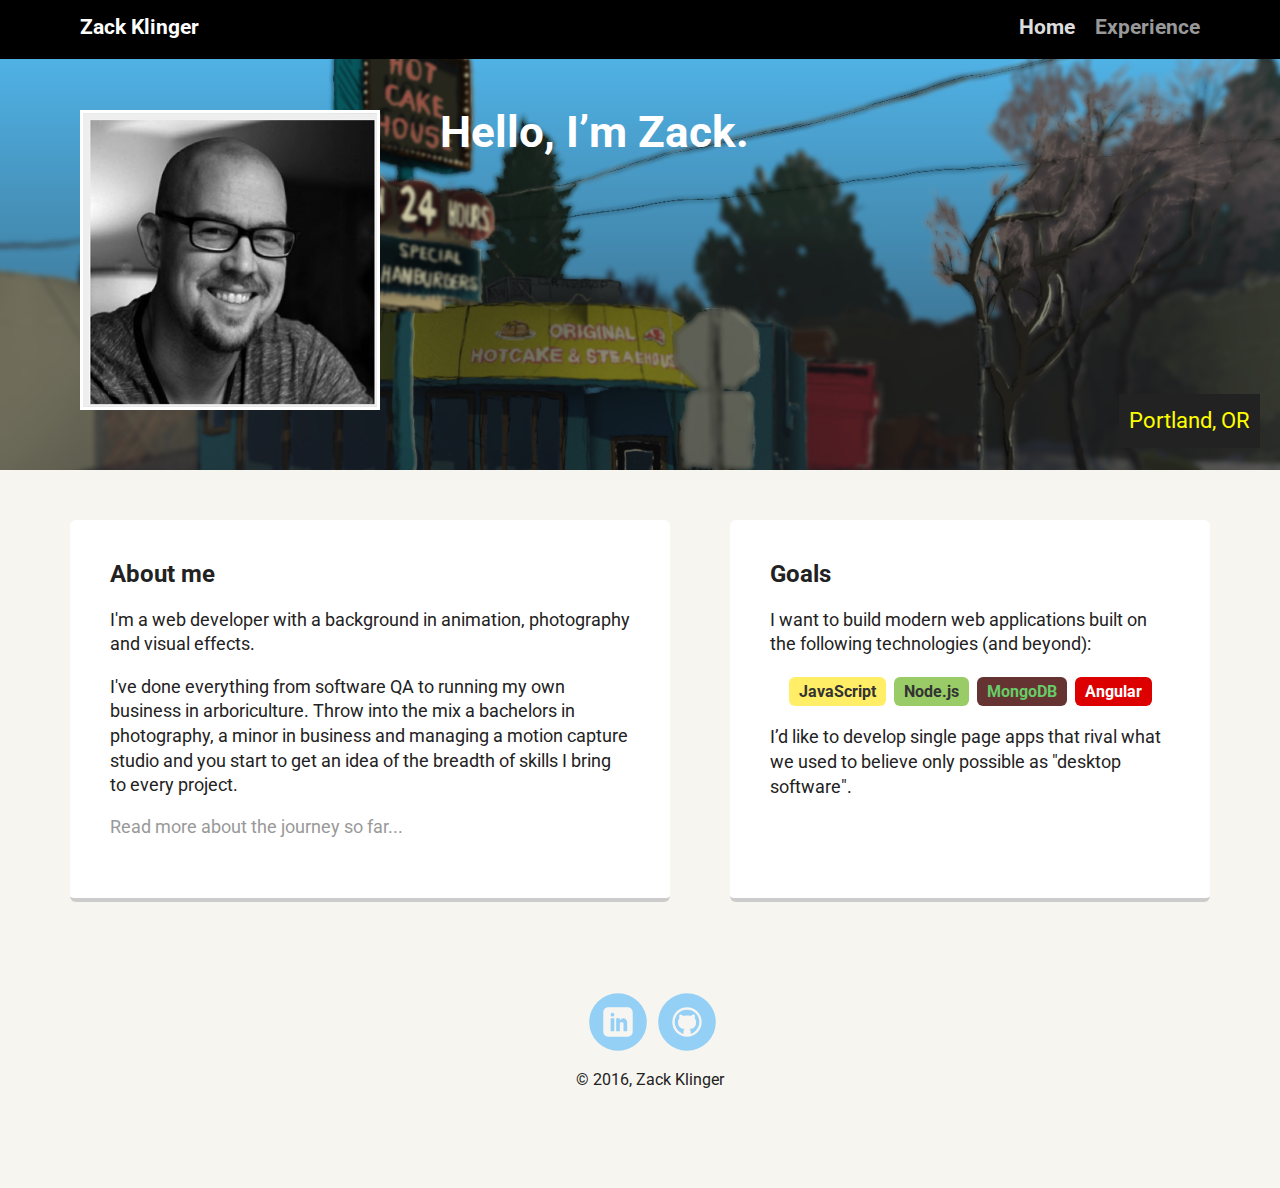
<file: index.html>
<!doctype html>
<html lang="en">
<head>
  <meta charset="utf-8">
  <title>Zack Klinger | Web Developer | Portland, OR</title>
  <meta name="viewport" content="width=device-width, initial-scale=1.0">
  <link rel="stylesheet" href="styles.css">
  <link href="https://fonts.googleapis.com/css?family=Muli%7CRoboto:400,300,500,700,900" rel="stylesheet"></head>
  <body>

    <div class="main-nav clearfix">
        <ul class="nav">
          <li class="name">Zack Klinger</li>
          <li><a href="index.html" class="current">Home</a></li>
          <li><a href="experience.html">Experience</a></li>
        </ul>
    </div>

    <header>
      <div class="header-content">
        <img src="images/profile_picture_001.png" alt="Image of Zack Klinger" class="profile-image">
        <h1 class="tag name">Hello, I’m Zack.</h1>
        <p class="tag location">Portland, OR</p>
      </div>
    </header>

    <main class="flex">
      <div class="card">
        <h2>About me</h2>
        <p>I'm a web developer with a background in animation, photography and visual effects.</p>
        <p>I've done everything from software QA to running my own business in arboriculture.  Throw into the mix
        a bachelors in photography, a minor in business and managing a motion capture studio and you start to get an idea of the breadth
        of skills I bring to every project.</p>
        <p><a href="experience.html">Read more about the journey so far...</a></p>
      </div> 

      <div class="card">
        <h2>Goals</h2>
        <p>I want to build modern web applications built on the following technologies (and beyond):</p>
        <ul class="skills">
          <li class="js">JavaScript</li>
          <li class="nodejs">Node.js</li>
          <li class="mongodb">MongoDB</li>
          <li class="angular">Angular</li>
        </ul>
        <p>I’d like to develop single page apps that rival what we used to believe only possible as "desktop software".</p>
      </div> 

    </main>
    <footer>
      <ul>
        <li><a href="https://www.linkedin.com/in/zack-klinger-213606a" class="social linkedin">LinkedIn</a></li>
        <li><a href="https://github.com/zklinger2000" class="social github">Github</a></li>
      </ul>
      <p class="copyright">&copy; 2016, Zack Klinger</p>
    </footer>
  </body>
  </html>
</file>
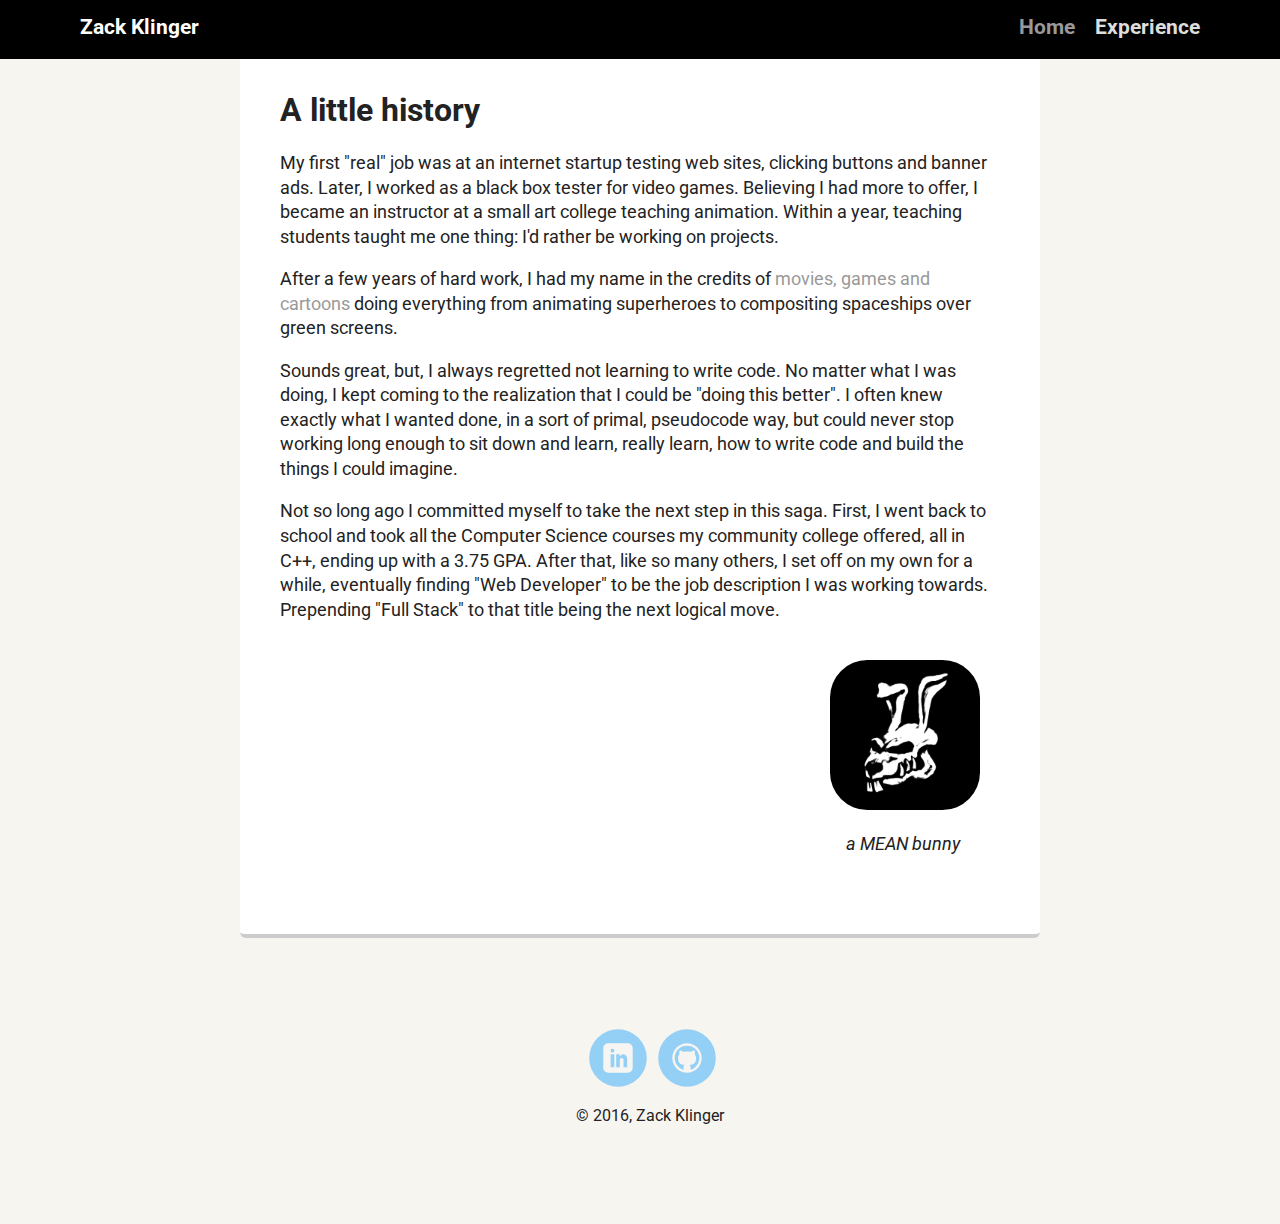
<file: experience/index.html>
<!doctype html>
<html lang="en">
<head>
  <meta charset="utf-8">
  <title>Zack Klinger | Web Developer | Portland, OR</title>
  <meta name="viewport" content="width=device-width, initial-scale=1.0">
  <link rel="stylesheet" href="../styles.css">
  <link href="https://fonts.googleapis.com/css?family=Muli%7CRoboto:400,300,500,700,900" rel="stylesheet"></head>
  <body>

    <div class="main-nav">
        <ul class="nav">
          <li class="name">Zack Klinger</li>
          <li><a href="/">Home</a></li>
          <li><a href="/experience" class="current">Experience</a></li>
        </ul>
    </div>

    <main class="flex">
      <div class="card lg">
        <h1>A little history</h1>
        <p>
          My first "real" job was at an internet startup testing web 
          sites, clicking buttons and banner ads.  Later, I worked as a black box 
          tester for video games.  Believing I had more to offer, I became an
          instructor at a small art college teaching animation.
          Within a year, teaching students taught me one thing: I'd rather be 
          working on projects.
        </p>
        <p>
          After a few years of hard work, I had my name in the credits of 
          <a href="http://www.imdb.com/name/nm2699540/">movies, games and cartoons</a>
          doing everything from animating superheroes to compositing spaceships over
          green screens.
        </p>
        <p>
          Sounds great, but, I always regretted not learning to write code.  No 
          matter what I was doing, I kept coming to the realization that I could be 
          "doing this better".  I often knew exactly what I wanted done, in a sort of
          primal, pseudocode way, but could never stop working long enough to sit 
          down and learn, really learn, how to write code and build the things I 
          could imagine.
        </p>
        <p>
          Not so long ago I committed myself to take the next step in this saga.  First,
          I went back to school and took all the Computer Science courses my community 
          college offered, all in C++, ending up with a 3.75 GPA.  After that, like so 
          many others, I set off on my own for a while, eventually finding "Web Developer"
          to be the job description I was working towards.  Prepending "Full Stack" to
          that title being the next logical move.
        </p>
        <div class="wrapper">
          <img src="../images/strc_icon_skull_bunny_800x800.png" alt="a MEAN bunny" class="bunny"/>
          <p class="bunny-text">a MEAN bunny</p>
        </div>
      </div> 
    </main>

    <footer>
      <ul>
        <li><a href="https://www.linkedin.com/in/zack-klinger-213606a" class="social linkedin">LinkedIn</a></li>
        <li><a href="https://github.com/zklinger2000" class="social github">Github</a></li>
      </ul>
      <p class="copyright">&copy; 2016, Zack Klinger</p>
    </footer>
  </body>
  </html>
</file>
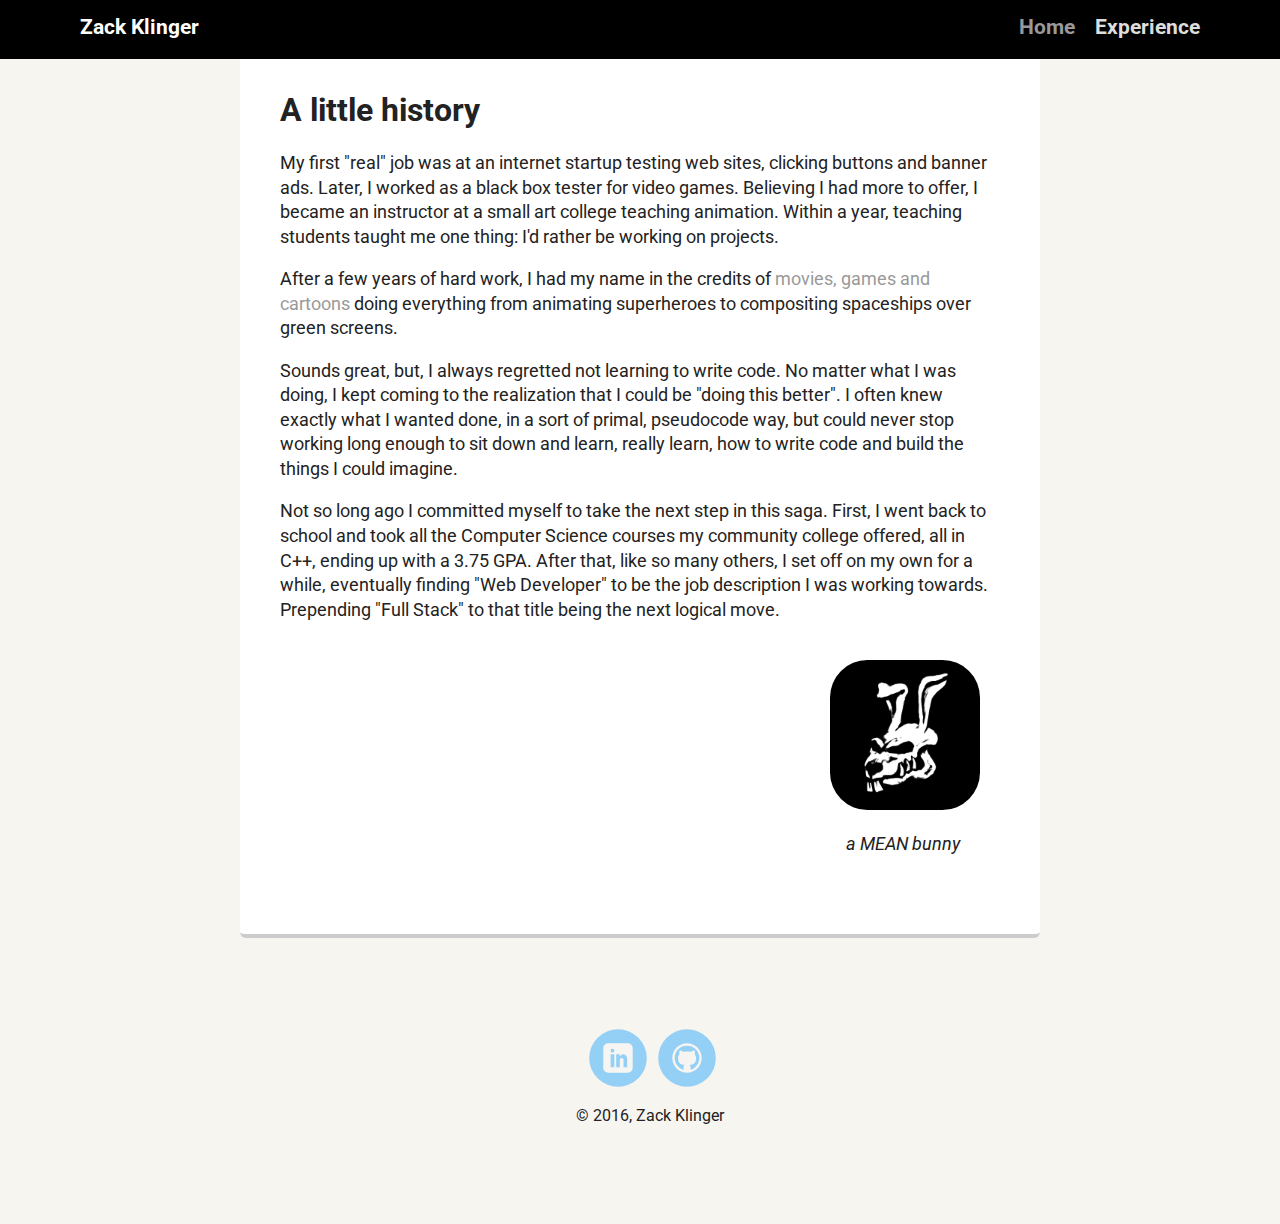
<file: experience.html>
<!doctype html>
<html lang="en">
<head>
  <meta charset="utf-8">
  <title>Zack Klinger | Web Developer | Portland, OR</title>
  <meta name="viewport" content="width=device-width, initial-scale=1.0">
  <link rel="stylesheet" href="styles.css">
  <link href="https://fonts.googleapis.com/css?family=Muli%7CRoboto:400,300,500,700,900" rel="stylesheet"></head>
  <body>

    <div class="main-nav">
        <ul class="nav">
          <li class="name">Zack Klinger</li>
          <li><a href="index.html">Home</a></li>
          <li><a href="experience.html" class="current">Experience</a></li>
        </ul>
    </div>

    <main class="flex">
      <div class="card lg">
        <h1>A little history</h1>
        <p>
          My first "real" job was at an internet startup testing web 
          sites, clicking buttons and banner ads.  Later, I worked as a black box 
          tester for video games.  Believing I had more to offer, I became an
          instructor at a small art college teaching animation.
          Within a year, teaching students taught me one thing: I'd rather be 
          working on projects.
        </p>
        <p>
          After a few years of hard work, I had my name in the credits of 
          <a href="http://www.imdb.com/name/nm2699540/">movies, games and cartoons</a>
          doing everything from animating superheroes to compositing spaceships over
          green screens.
        </p>
        <p>
          Sounds great, but, I always regretted not learning to write code.  No 
          matter what I was doing, I kept coming to the realization that I could be 
          "doing this better".  I often knew exactly what I wanted done, in a sort of
          primal, pseudocode way, but could never stop working long enough to sit 
          down and learn, really learn, how to write code and build the things I 
          could imagine.
        </p>
        <p>
          Not so long ago I committed myself to take the next step in this saga.  First,
          I went back to school and took all the Computer Science courses my community 
          college offered, all in C++, ending up with a 3.75 GPA.  After that, like so 
          many others, I set off on my own for a while, eventually finding "Web Developer"
          to be the job description I was working towards.  Prepending "Full Stack" to
          that title being the next logical move.
        </p>
        <div class="wrapper">
          <img src="images/strc_icon_skull_bunny_800x800.png" alt="a MEAN bunny" class="bunny"/>
          <p class="bunny-text">a MEAN bunny</p>
        </div>
      </div> 
    </main>

    <footer>
      <ul>
        <li><a href="https://www.linkedin.com/in/zack-klinger-213606a" class="social linkedin">LinkedIn</a></li>
        <li><a href="https://github.com/zklinger2000" class="social github">Github</a></li>
      </ul>
      <p class="copyright">&copy; 2016, Zack Klinger</p>
    </footer>
  </body>
  </html>
</file>
<file: styles.css>
/* Global Layout Set-up */
* { 
  box-sizing: border-box;
}
  
body {
  margin: 0;
  padding: 0;
  text-align: center;
  font-family: 'Roboto', sans-serif;
  color: #222;
  background: #f7f5f0;
}

p {
  font-size: 1.1em;
  line-height: 1.5em;
}
/* Link Styles */

a {
  text-decoration: none;
  color: #999;
}
a:hover {
  color: #6633ff;
}

/* Section Styles */

.main-nav {
  width: 100%;
  background: black;
  min-height: 30px;
  padding: 10px;
  text-align: center;
  z-index: 1000;
}
.nav {
  display: block;
  justify-content: space-around;
  font-weight: 700;
  list-style-type: none;
  margin: 0 auto;
  padding: 0;
}

.name {
    display: block;
    margin-right: auto;
    color: white;
}
.nav li {
  padding: 5px 10px 10px 10px;
}
.nav a {
  transition: all .5s;
}
.nav a:hover {
  color: white;
}
.nav a.current {
  color: #DDD;
}

header {
  text-align: center;
  background: url('images/pancake_daytime_output_083.jpg') no-repeat top center ;
  background-size: cover;
  overflow: hidden;
  line-height: 1.5;
  min-height: 400px;
  position: relative;
}
.profile-image {
  margin-top: 20px;
  width: 200px;
  height: 200px;
  border: 3px solid white;
}
.tag {
  padding: 10px;
} 
.tag.name {
  font-size: 1.5em;
}
.location {
  background-color: #222;
  color: yellow;
  font-size: 1.1em;
  position: absolute;
  bottom: 0;
  right: 20px;
}
.card {
  display: inline-block;
  margin: 30px;
  padding: 20px 40px 40px;
  max-width: 600px;
  text-align: left;
  background: #fff;
  border-bottom: 4px solid #ccc;
  border-radius: 6px;
  transition: all .5s;
}

.card.lg {
  max-width: 800px;
}
.wrapper {
  text-align: right;
}
.bunny {
  border-radius: 25%;
  width: 150px;
  height: 150px;
  margin: 20px;
}
.bunny-text {
  position: relative;
  bottom: 20px;
  right: 40px;
  font-style: italic;
}

ul.skills {
  padding: 0;
  text-align: center;
  font-size: 1.1em;
  font-weight: bold;
}

.skills li {
  border-radius: 6px;
  display: inline-block;
  padding: 5px 10px;
  margin: 2px;
}

li.js {
  background-color: #fe6;
  color: #333;}
li.nodejs {
  background-color: #9c6;
  color: #333;}
li.mongodb {
  background-color: #633;
  color: #6c6;}
li.angular {
  background-color: #d00;
  color: #fff;}

footer {
  width: 100%;
  min-height: 30px;
  padding: 20px 0 40px 20px;
}

footer .copyright {
  top: -8px;
  font-size: 1em;
}

footer ul {
  list-style-type: none;
  margin: 0;
  padding: 0;
}

footer ul li {
  display: inline-block;
}

a.social {
  display: inline-block;
  text-indent: -9999px;
  margin-left: 5px;
  width: 60px;
  height: 60px;
  background-size: 60px 60px;
  opacity: .4;
  transition: all .5s;
}
a.linkedin {
  background-image: url(images/linkedin.svg);
}
a.github {
  background-image: url(images/github.svg);
}
a.social:hover {
  opacity: 1;
}
.clearfix {
  clear: both;
}

/* Styles for larger screens */
@media screen and (min-width: 720px) {
  
  .flex {
      display: -ms-flexbox;      /* TWEENER - IE 10 */
      display: flex; 
      max-width: 1200px;
      -ms-flex-pack: distribute;
      justify-content: space-around;
      margin: 0 auto;
  }

  header {
    min-height: 470px;
    padding-top: 60px;
  }
  
  .tag.name {
    vertical-align: top;
    margin-left: 50px;
    font-size: 2.75em;
  }


  .nav {
    max-width: 1200px;
    padding: 0 30px;
    display: flex;
  }
  
  .main-nav {
    font-size: 1.3em;
    position: fixed;
    top: 0;
  }

  .profile-image {
    float: left;
    margin-left: 40px;
    margin-top: 50px;
    width: 300px;
    height: 300px;
  }
  
  .header-content {
    max-width: 1200px;
    margin: 0 auto;
    display: flex;
  }

  .location {
    font-size: 1.4em;
  }

  a.social {
    width: 60px;
    height: 60px;
    background-size: 60px 60px;
  }

  main {
    padding-top: 20px;
  }

  main p {
    font-size: 1.1em;
    line-height: 1.4em;
  }

  ul.skills {
    font-size: 1.0em;
  }
  
  footer {
    font-size: 1.0em;
    max-width: 1200px;
    margin: 40px auto;
  }

}
</file>
